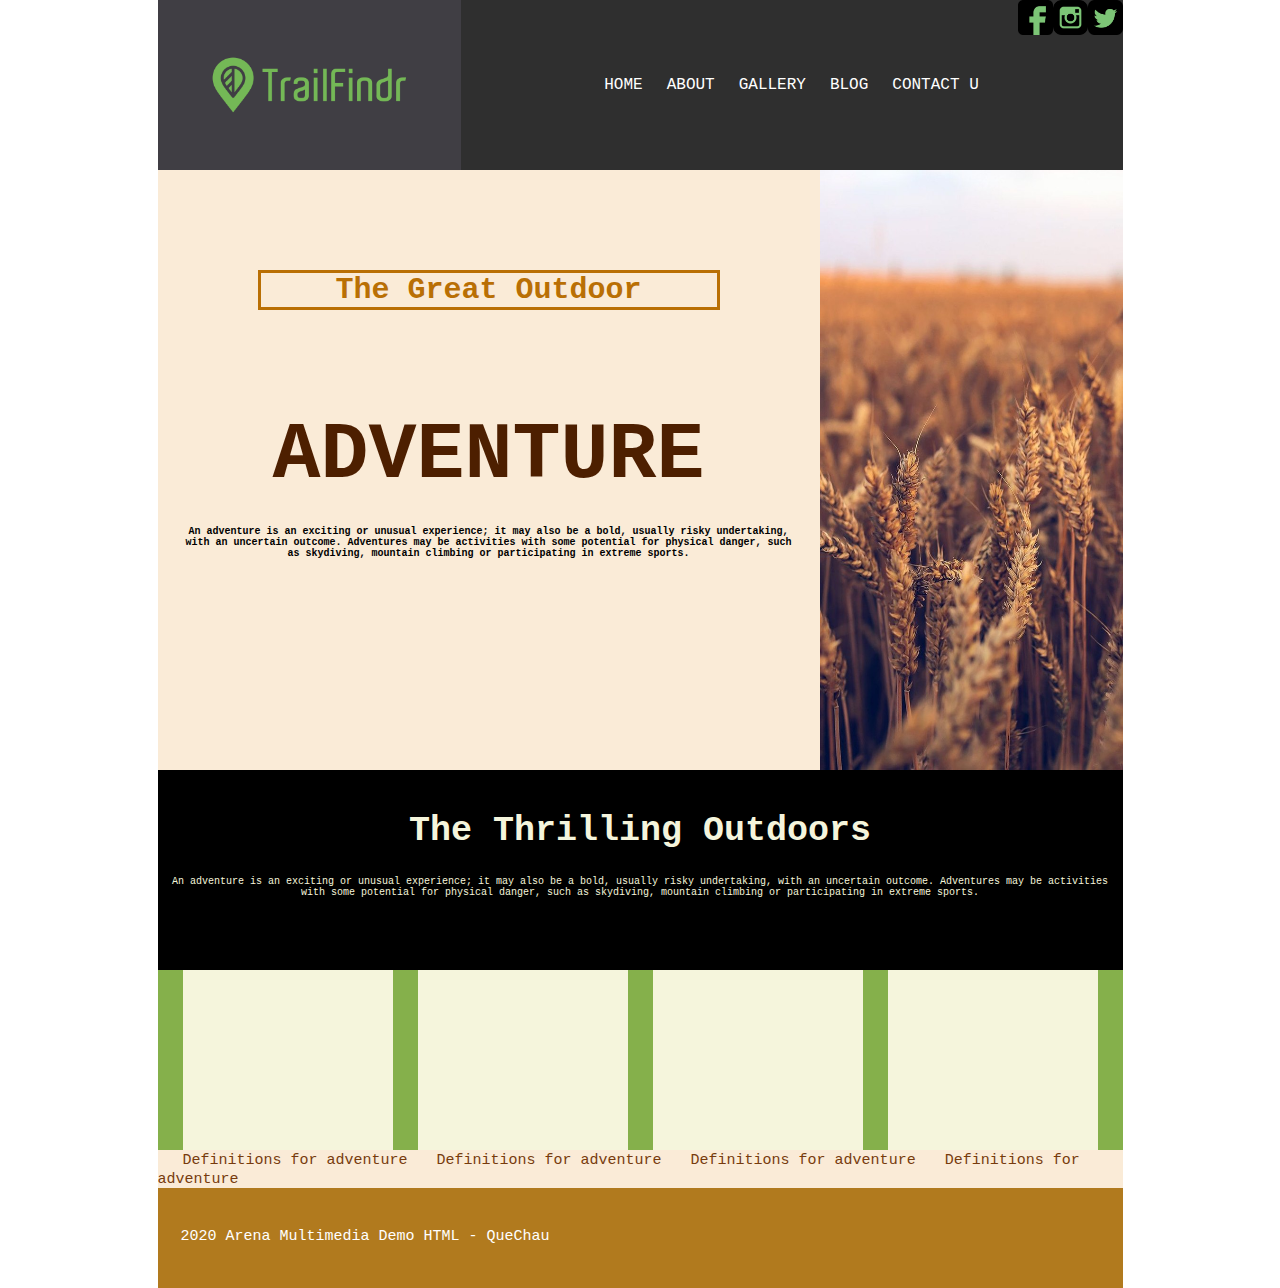
<file: index.html>
<!doctype html>
<html>
<head>
<style>
	h{
		color: white;
  		font-family: Consolas, "Andale Mono", "Lucida Console", "Lucida Sans Typewriter", Monaco, "Courier New", "monospace";
  		font-size: 100%;
		margin: 10px;
	}
	h2{
		color: #B96F04;
		font-family: Consolas, "Andale Mono", "Lucida Console", "Lucida Sans Typewriter", Monaco, "Courier New", "monospace";
		font-size: 30px;
		text-align: center;
		margin: 100px;
		border: solid;
	}
	h3{
		color:#4D1F00;
		font-family: Consolas, "Andale Mono", "Lucida Console", "Lucida Sans Typewriter", Monaco, "Courier New", "monospace";
		font-size: 80px;
		text-align: center;
	}
	h4{
		color: black;
		font-size: 10px;
		font-family: Consolas, "Andale Mono", "Lucida Console", "Lucida Sans Typewriter", Monaco, "Courier New", "monospace";
		text-align: center;
		margin: 25px;
	}
	h6{
		color: beige;
		font-size: 35px;
		font-family: Consolas, "Andale Mono", "Lucida Console", "Lucida Sans Typewriter", Monaco, "Courier New", "monospace";
		text-align: center;
		margin: 25px;
	}
	h7{
		color: beige;
		font-size: 10px;
		font-family: Consolas, "Andale Mono", "Lucida Console", "Lucida Sans Typewriter", Monaco, "Courier New", "monospace";
		text-align: center;
		float: right;
	}
	h8{
		color: #773B0D;
		font-size: 15px;
		font-family: Consolas, "Andale Mono", "Lucida Console", "Lucida Sans Typewriter", Monaco, "Courier New", "monospace";	
		text-align: center;
		margin-left: 25px;
	}
	h9{
		color: #FFFFFF;
		font-size: 15px;
		font-family: Consolas, "Andale Mono", "Lucida Console", "Lucida Sans Typewriter", Monaco, "Courier New", "monospace";
		float: left;
		margin-left: 23px;
		margin-top: 40px;
	}
</style>
<meta charset="utf-8">
<title>Final-QueChau</title>
	<link rel="stylesheet" type="text/css" href="css/main.css">
</head>

<body>
	<div id="wrapper">
		<div class="header">
			<div class="logo"><img src="img/branding_logo_trailfindr.png" title="logo" alt="logo" width="303px" align="left"></div>
			<div class="menu">
				<div class="menu-logo">
					<img src="img/twitter-sign.png" title="twitter" width="35px" align="right">
					<img src="img/instagram.png " width="35px" title="instagram" align="right">
					<img src="img/facebook.png" title="facebook" width="35px" align="right">
				</div>
			  	<div class="menu-title">
				  	<h>HOME</h>		  
			  		<h>ABOUT</h>
					<h>GALLERY</h>
					<h>BLOG</h>
					<h>CONTACT U</h>
                </div>
			</div>
		</div>
		<div class="body">
			<div class="banner"><img src="img/feb-wallpapers-for-iphone-se-amp-iphone-plus-Ce5e0d1368cc3d2461d5951a23d0d8dfb.jpg" title="banner" alt="banner" width="303px" height="600px"></div>
			<div class="content">
				<h2>The Great Outdoor</h2>
				<h3>ADVENTURE</h3>
				<h4>An adventure is an exciting or unusual experience; it may also be a bold, usually risky undertaking, with an uncertain outcome. Adventures may be activities with some potential for physical danger, such as skydiving, mountain climbing or participating in extreme sports.</h4> 
			</div>
			<div class="title">
				<h5>EXPERIENCE</h5>
				<h6>The Thrilling Outdoors</h6>
				<h7>An adventure is an exciting or unusual experience; it may also be a bold, usually risky undertaking, with an uncertain outcome. Adventures may be activities with some potential for physical danger, such as skydiving, mountain climbing or participating in extreme sports.</h7>
			</div>
			<div class="projects">
				<div class="box"></div>
				<div class="box"></div>
				<div class="box"></div>
				<div class="box"></div>
			</div>
			<div class="post">
				<h8>Definitions for adventure</h8>
				<h8>Definitions for adventure</h8>
				<h8>Definitions for adventure</h8>
				<h8>Definitions for adventure</h8>
			</div>
		</div>
		<div class="footer">
			<div class="content-ft">
				<div class="left-content-ft"><h9>2020 Arena Multimedia Demo HTML - QueChau</h9></div>
				<div class="right-content-ft"></div>
			</div>
		</div>
	</div>
</body>
</html>
</file>
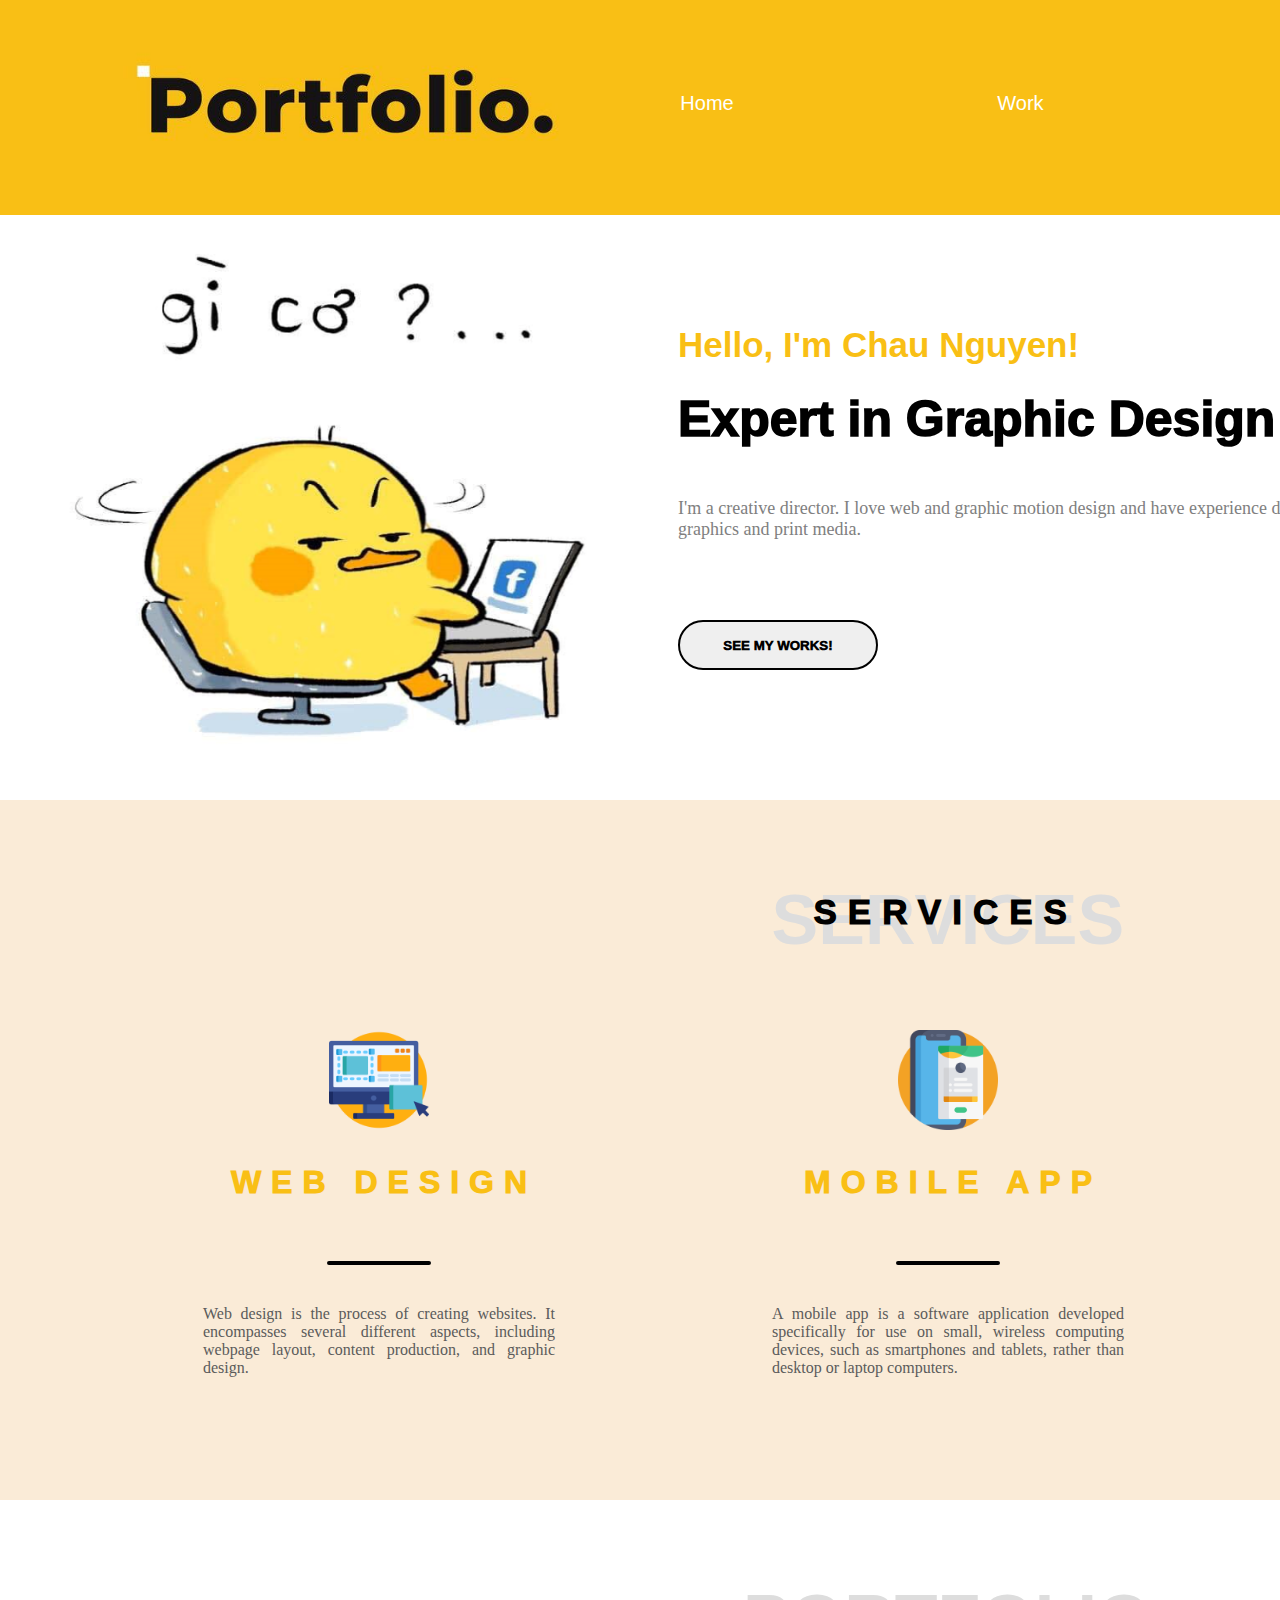
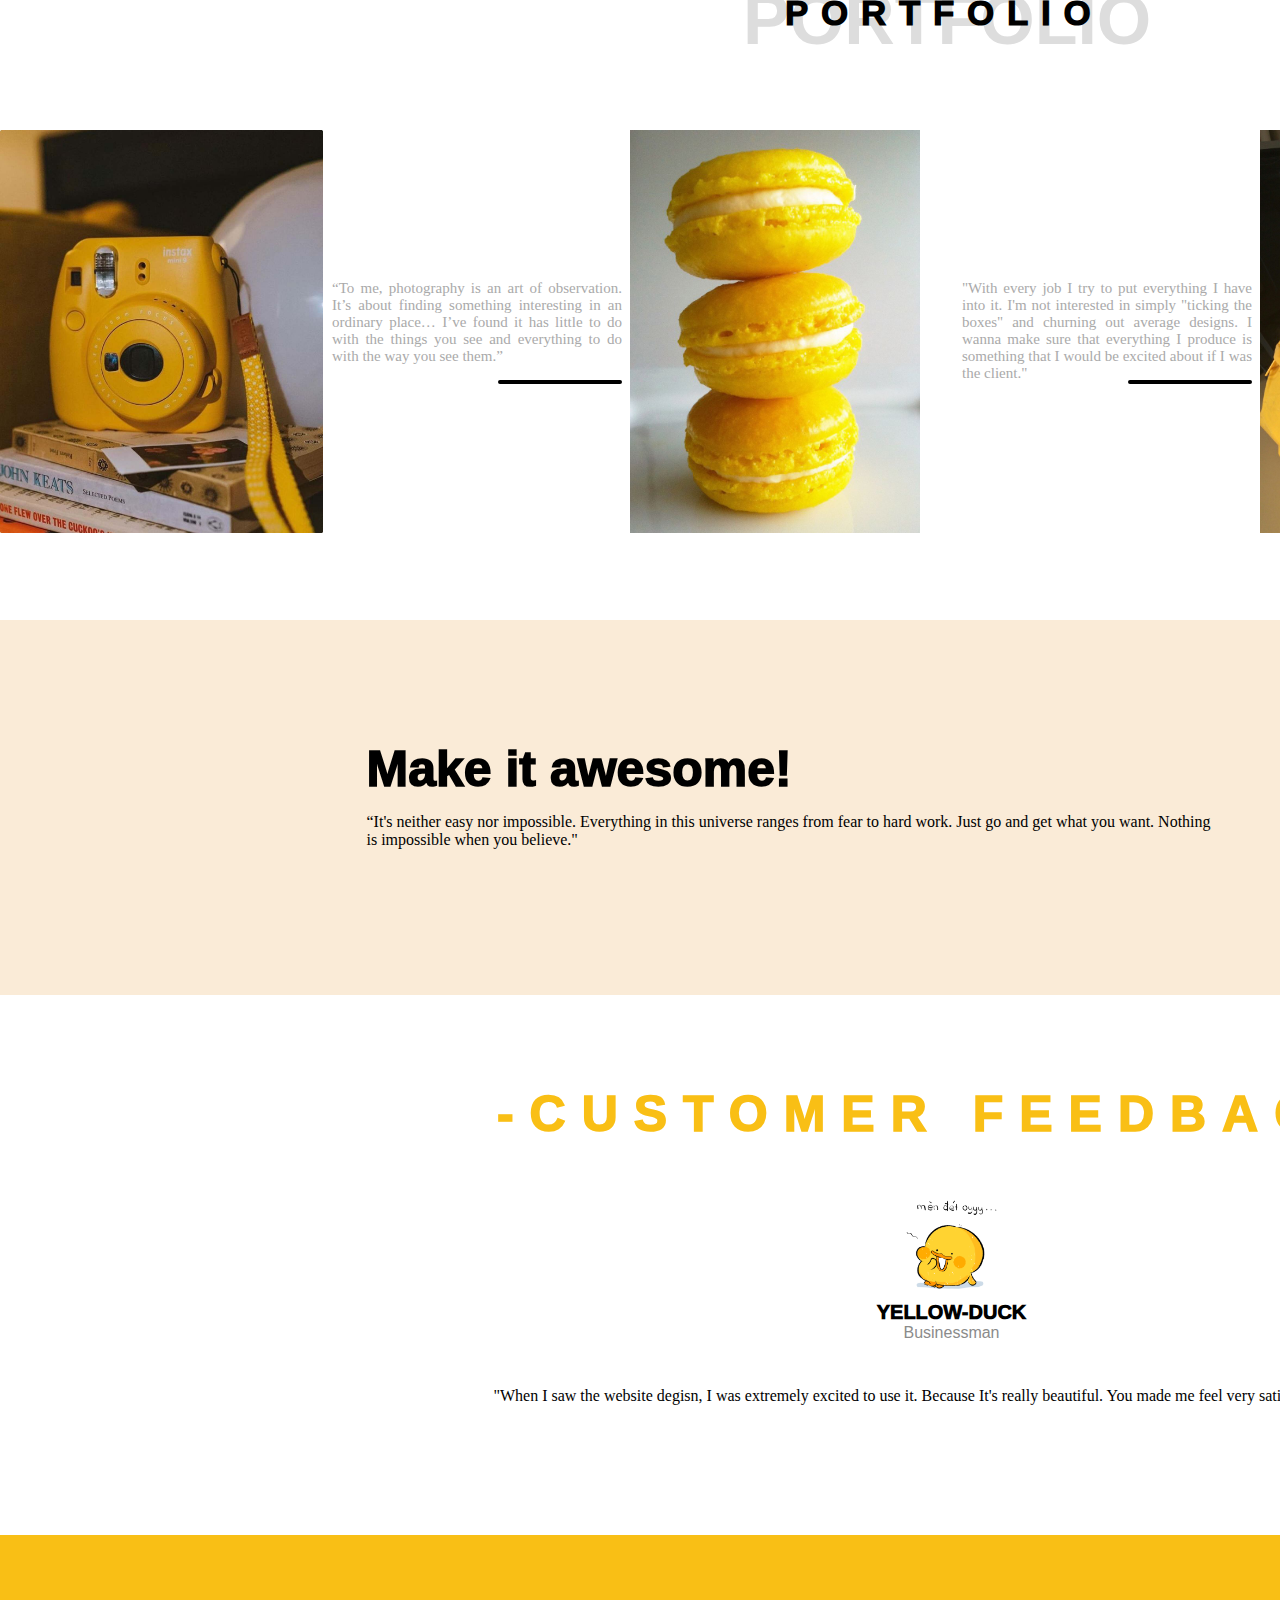
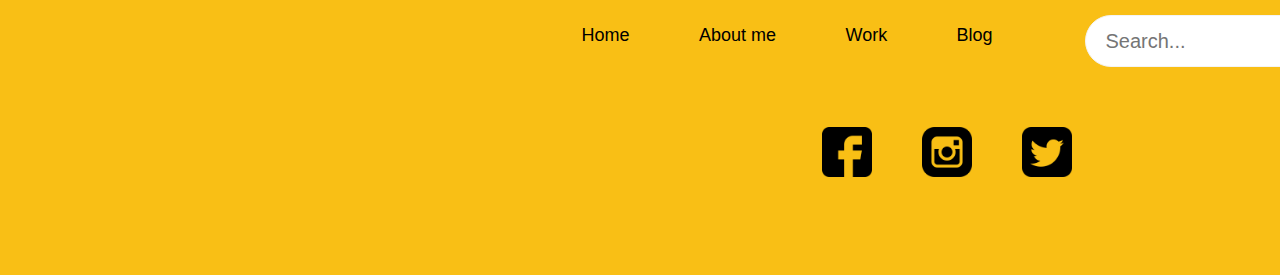
<file: 003/index.html>
<!doctype html>
<html>
<head>
<meta charset="utf-8">
<title>Portfolio</title>
	<link rel="stylesheet" type="text/css" href="../003/css/style.css">
</head>

<body>
	<div id="wrapper">
		<div class="header">
			<div class="top-header">
				<div class="logo">
					<img src="../003/img/Capture.PNG" alt="logo">
				</div>
				<div class="menu">
					<ul>
						<li><a href="#">Home</a></li>
						<li><a href="#">Work</a></li>
						<li><a href="#">Blog</a></li>
						<li><a href="#">Hire me!</a></li>
					</ul>
				</div>
			</div>
			<div class="bottom-header">
				<div class="banner">
					<img src="../003/img/Capture1.PNG" alt="banner">
				</div>
				<div class="banner-content">
					<div class="banner-text">
						<h2>Hello, I'm Chau Nguyen!</h2>
						<h1>Expert in Graphic Design and Development</h1>
						<p>I'm a creative director. I love web and graphic motion design and have experience designing website, 3D, motion, user interfaces, brands and logos as well as graphics and print media. </p>
						<button>SEE MY WORKS!</button>
					</div>
				</div>
			</div>
		</div>
<!--End Header-->
		<div id="services">
			<div class="service-contents">
				<div class="service-titles">
					<h2>Services</h2>
					<h1>Services</h1>
				</div>
				<div class="service-columns">
					<img src="img/design.png" alt="icon" width="100px">
					<center><h1>WEB DESIGN</h1></center>
					<div class="service-border"></div>
					<p>Web design is the process of creating websites. It encompasses several different aspects, including webpage layout, content production, and graphic design.</p>
				</div>
				<div class="service-columns">
					<img src="img/text.png" alt="icon" width="100px">
					<center><h1>MOBILE APP</h1></center>
					<div class="service-border"></div>
					<p>A mobile app is a software application developed specifically for use on small, wireless computing devices, such as smartphones and tablets, rather than desktop or laptop computers.</p>
				</div>
				<div class="service-columns">
					<img src="img/id.png" alt="icon" width="100px">
					<center><h1>BRANDING</h1></center>
					<div class="service-border"></div>
					<p>Branding is the process of giving a meaning to specific organization, company, products or services by creating and shaping a brand in consumers' minds.</p>
				</div>
			</div>
		</div>
<!--End Services-->
		<div class="portfolio">
			<div class="portfolio-titles">
				<h2>Portfolio</h2>
				<h1>Portfolio</h1>
			</div>
			<div class="portfolio-contents">
				<img src="img/OKWSsRcAEHabr02jOdFheABfdXDGBsMpX0ZbKeZDE_J.jpg" alt="image" width="323px">
				<p>“To me, photography is an art of observation. It’s about finding something interesting in an ordinary place… I’ve found it has little to do with the things you see and everything to do with the way you see them.”</p>
				<div class="portfolio-border"></div>
			</div>
			<div class="portfolio-contents">
				<img src="img/16ea61f4e0ccb98e719d71e7498388e6.jpg" alt="image" width="290px">
				<p>"With every job I try to put everything I have into it. I'm not interested in simply "ticking the boxes" and churning out average designs. I wanna make sure that everything I produce is something that I would be excited about if I was the client."</p>
				<div class="portfolio-border"></div>
			</div>
			<div class="portfolio-contents">
				<img src="img/original.jpg" alt="image" width="302px">
				<p>"You know, passion is a strong word but people sometimes mistakenly use it as any other words. Without actually taking the action or effort to achieve the goals, passion is nothing but a bare shell."</p>
				<div class="portfolio-border"></div>
			</div>
		</div>
<!--End Portfolio-->
		<div class="call-action">
			<div class="content-call">
				<div class="call-left">
				 	<h1>Make it awesome!</h1>
					<p>“It's neither easy nor impossible. Everything in this universe ranges from fear to hard work. Just go and get what you want. Nothing is impossible when you believe."</p>
				</div>
				<div class="call-right">
					<button>Hire Me Now!</button>
				</div>
			</div>
		</div>
<!--End Call-action-->
		<div class="tes">
			<div class="tes-content">
				<h1>-Customer Feedback-</h1>
				<img src="img/Capture10.PNG" alt="customer-feedback" width="100px">
				<p class="name">YELLOW-DUCK</p>
				<p class="job">Businessman</p>
				<p class="feedback">"When I saw the website degisn, I was extremely excited to use it. Because It's really beautiful. You made me feel very satisfied with this one."</p>
			</div>
		</div>
<!--End Tes-->
		<div class="footer">
			<div class="ft-content">
				<div class="menu-ft">
					<ul>
						<li><a href="#">Home</a></li>
						<li><a href="#">About me</a></li>
						<li><a href="#">Work</a></li>
						<li><a href="#">Blog</a></li>
					</ul>
					<div class="ft-search">
						<input type="text" name="search" value="" placeholder="Search...">
					</div>
				</div>
				<div class="clearfix"></div>
				<div class="social">
					<ul>
						<li><a href="#"><img src="img/facebook.png" alt="#" width="50px"></a></li>
						<li><a href="#"><img src="img/instagram.png" alt="#" width="50px"></a></li>
						<li><a href="#"><img src="img/twitter-sign.png" alt="#" width="50px"></a></li>
					</ul>
				</div>
			</div>
		</div>
	</div>

		
</body>
</html>
</file>
<file: css/main.css>
/* CSS Document */
*{
	margin: 0;
	padding: 0;
}
#wrapper{
	height: 1250px;
	width: 965px;
	background-color: antiquewhite;
	margin: 0 auto;
}
.header{
	height: 170px;
	width: 965px;
	background-color: white;
}
.header .logo-left{
	height: 170px;
	width: 303px; 
	background-color: aliceblue;
}
.header .menu{
	height: 170px;
	width: 662px;
	background-color: #2F2F2F;
	float: right;
}
.header .menu-title{
	margin: 75px;
	text-align: center;
}
.body .title{
	height: 800px;
	width: 965px;
	background-color: black;
}
.body .banner{
	height: 600px;
	width: 303px;
	float: right;
}
.body .content{
	height: 600px;
	width: 662px;
	background-color: antiquewhite;
	float: left;
}
.body .projects{
	height: 180px;
	width: 965px;
	background-color: #85B04B;
}
.body .projects .box{
	height: 180px;
	width: 210px;
	background-color: beige;
	float: left;
	margin-left: 25px;
}
.footer{
	height: 100px;
	width: 965px;
	background-color: #B17A1E;
}
</file>
<file: 003/css/style.css>
/* CSS Document */
*{
	margin: 0;
	padding: 0;
}
body{
	font-family: 'Monaco', sans-serif;
}
#wrapper{
	width: 1903px;
	height: 3460px;
	background-color: antiquewhite;
}
.header{
	width: 1903px;
	height: 800px;
	background-color: white;
}
.top-header{
	width: 1903px;
	height: 215px;
	background-color: #F9BF15;
}
.top-header .logo{
	width: 500px;
	height: 200px;
	float: left;
}
.logo img{
	width: 500px;
	height: 200px;
	margin-left: 100px;
}
.top-header .menu{
	width: 1403px;
	height: 200px;
	float: right;
}
.menu ul{
	margin-top: 76px;
	list-style: none;
}
.menu ul li{
	display: inline-block;
	width: 200px;
	height: 50px;
	border: 2px solid transparent;
	margin-left: 105px;
	text-align: center;
	line-height: 50px;
	transition: 0.5s;
}
.menu ul li:hover{
	border-color: black;
	border-radius: 50px;
}
.menu ul li a{
	color: white;
	font-size: 20px;
	text-decoration: none;
	display: block;
}
/*Top-Header*/
.bottom-header{
	width: 1903px;
	height: 650px;
}
.bottom-header .banner{
	width: 600px;
	height: 650px;
	float: left;
}
.banner img{
	width: 600px;
	height: 550px;
	margin-left: 45px;
}
.bottom-header .banner-content{
	width: 1203px;
	height: 650px;
	float: right;
}
.banner-content .banner-text{
	width: 800px;
	margin-top: 110px;
	margin-left: -22px;
}
.banner-content .banner-text h2{
	font-size: 35px;
	color: #F9BF15;
}
.banner-content .banner-text h1{
	width: 1200px;
	font-size: 50px;
	font-weight: 1000;
	margin-top: 25px;
}
.banner-content .banner-text p{
	font-family: 'Cambria', san-serif;
	font-size: 18px;
	width: 1190px;
	color: grey;
	margin-top: 50px;
}
.banner-content .banner-text button{
	width: 200px;
	height: 50px;
	border: 2px solid black;
	border-radius: 50px;
	margin-top: 80px;
	font-weight: 1000;
	transition: 0.5s;
}
.banner-content .banner-text button:hover{
	cursor: pointer;
	box-shadow: 0px 3px 3px #F9BF15;
}
/*Bottom-Header*/
#services{
	width: 1903px;
	height: 600px;
	background-color: antiquewhite;
	padding-top: 100px;
}
.service-contents{
	width: 1903px;
	height: 600px;
	margin: 0 auto;
}
.service-titles{
	position: relative;
	width: 400px;
	height: 60px;
	margin: 0 auto;
	text-align: center;
	text-transform: uppercase;
}
.service-titles h1{
	font-size: 70px;
	color: #DDDDDD;
	font-weight: bold;
	position: absolute;
	z-index: 2;
	top: -20px;
	left: 20px;
}
.service-titles h2{
	font-size: 35px;
	color: black;
	letter-spacing: 11px;
	font-weight: 1000;
	position: absolute;
	z-index: 3;
	left: 62px;
	top: -8px;
}
.service-contents .service-columns{
	width: 380px;
	height: 400px;
	float: left;
	margin-top: 50px;
	margin-left: 189px;
	text-align: justify;
	transition: 0.5s;
}
.service-contents .service-columns:hover{
	background-color: #F9BF15;
	border-radius: 20px;
}
.service-contents .service-columns:hover h1{
	color: white;
}
.service-contents .service-columns:hover p{
	color: black;
}
.service-contents .service-columns:hover .service-border{
	border-color: white;
}
.service-columns h1{
	margin-top: 30px;
	margin-bottom: 60px;
	color: #F9BF15;
	text-transform: uppercase;
	letter-spacing: 10px;
	font-weight: 1000;
	margin-left: 10px;
}
.service-columns p{
	margin-top: 40px;
	font-size: 16px;
	font-family: 'Cambria', san-serif;
	color: #5B5B5B;
	margin-right: 14px;
	margin-left: 14px;
}
.service-columns img{
	margin-left: 140px;
	margin-top: 20px;
}
.service-border{
	width: 100px;
	border: 2px solid black;
	border-radius: 4px;
	margin: 0 auto;
}
/*Services*/
.portfolio{
	width: 1903px;
	height: 620px;
	background-color: white;
	padding-top: 100px;
}
.portfolio-titles{
	position: relative;
	width: 400px;
	height: 60px;
	margin-left: 723px;
	text-align: center;
	text-transform: uppercase;
}
.portfolio-titles h1{
	font-size: 70px;
	color: #DDDDDD;
	font-weight: bold;
	position: absolute;
	z-index: 2;
	top: -20px;
	left: 20px;
}
.portfolio-titles h2{
	font-size: 35px;
	color: black;
	letter-spacing: 12.7px;
	font-weight: 1000;
	position: absolute;
	z-index: 3;
	left: 62px;
	top: -7px;
}
.portfolio .portfolio-contents{
	width: 630px;
	height: 400px;
	float: left;
	margin-top: 70px;
	margin-left: 0px;
	text-align: justify;
	transition: 0.5s;
	position: relative;
}
.portfolio .portfolio-contents:hover{
	background-color: #F9BF15;
	height: 403px;
}
.portfolio .portfolio-contents:hover p{
	color: black;
}
.portfolio-contents p{
	font-size: 15px;
	font-family: 'Cambria', san-serif;
	color: #AAAAAA;
	margin-right: 8px;
	position: absolute;
	right: 0;
	top: 150px;
	width: 290px;
}
.portfolio .portfolio-contents:hover .portfolio-border{
	border-color: white;
}
.portfolio-border{
	width: 120px;
	border: 2px solid black;
	border-radius: 4px;
	margin: 0 auto;
	position: absolute;
	right: 0;
	top: 250px;
	margin-right: 8px;
}
/*Portfolio*/
.call-action{
	width: 1903px;
	height: 230px;
	background-color: antiquewhite;
	padding-top: 145px;
}
.call-action .content-call{
	width: 1170px;
	height: 105px;
	margin: 0 auto;
}
.call-action .content-call .call-left{
	float: left;
	width: 995px;
	height: 105px;
}
.call-action .content-call .call-left h1{
	font-weight: 1000;
	font-size: 50px;
	margin-bottom: 15px;
	margin-top: -25px;
}
.call-action .content-call .call-left p{
	width: 850px;
	font-size: 16px;
	font-family: 'Cambria', san-serif;
}
.call-action .content-call .call-right{
	float: left;
	width: 175px;
	height: 105px;
}
.call-action .content-call .call-right button{
	width: 175px;
	height: 60px;
	background: none;
	border: 2px solid black;
	border-radius: 45px;
	color: black;
	font-weight: 1000;
	margin-top: 15px;
	transition: 0.5s;
}
.call-action .content-call .call-right button:hover {
	color: red;
	border-color: white;
	cursor: pointer;
}
/*Call-action*/
.tes{
	width: 1903px;
	height: 450px;
	background: white;
	padding-top: 90px;
}
.tes-content{
	width: 995px;
	height: 550px;
	text-align: center;
	margin: 0 auto;
}
.tes-content h1{
	width: 1000px;
	font-weight: 1000;
	text-transform: uppercase;
	letter-spacing: 16px;
	font-size: 50px;
	margin: 0 auto 50px auto;
	color: #F9BF15;
}
.tes-content .name{
	font-weight: 1000;
	font-size: 20px;
}
.tes-content .job{
	font-size: 16px;
	color: #8b8b8b;
}
.tes-content .feedback{
	margin-top: 45px;
	font-size: 16px;
	font-family: 'Cambria', san-serif;
}
/*Feedback*/
.footer{
	width: 1903px;
	height: 320px;
	background: #F9BF15;
	padding-top: 20px;
}
.footer-menu{
	width: 750px;
	height: 55px;
	background-color: #F9BF15;
	margin: 0 auto;
}
.footer-social{
	width: 345px;
	height: 60px;
	background: #F9BF15;
	margin-top: 65px;
	margin-left: auto;
	margin-right: auto;
}
.ft-content{
	width: 740px;
	height: 60px;
	margin: 0 auto;
	padding-top: 60px;
}
.ft-content .menu-ft ul{
	list-style: none;
	float: left;
	margin-top: 10px;
}
.ft-content .menu-ft ul li{
	display: inline-block;
	margin-right: 65px;
}
.ft-content .menu-ft ul li a{
	display: block;
	font-size: 18px;
	color: black;
	text-decoration: none;
	transition: 0.5s;
}
.ft-content .menu-ft ul li a:hover{
	color: white;
}
.ft-content .menu-ft .ft-search{
	float: right;
	border-radius: 45px;
}
.ft-content .menu-ft .ft-search input{
	width: 215px;
	height: 50px;
	font-size: 20px;
	border: 1px solid #f4f4f4;
	background: white;
	margin-top: 0px;
	border-radius: 30px;
	padding-left: 20px;
}
.ft-content .social{
	margin-left: 240px;
	margin-right: auto;
	width: 404px;
	margin-top: 60px;
}
.ft-content .social img{
	width: 50px;
}
.ft-content .social ul{
    list-style: none;
}
.ft-content .social ul li{
	float: left;
	margin-right: 50px;
}
.copyright p{
	margin-top:50px;
	font-size: px;
	color: #777777;
	text-align: center;
}
.clearfix{
	clear: both;
}
</file>
